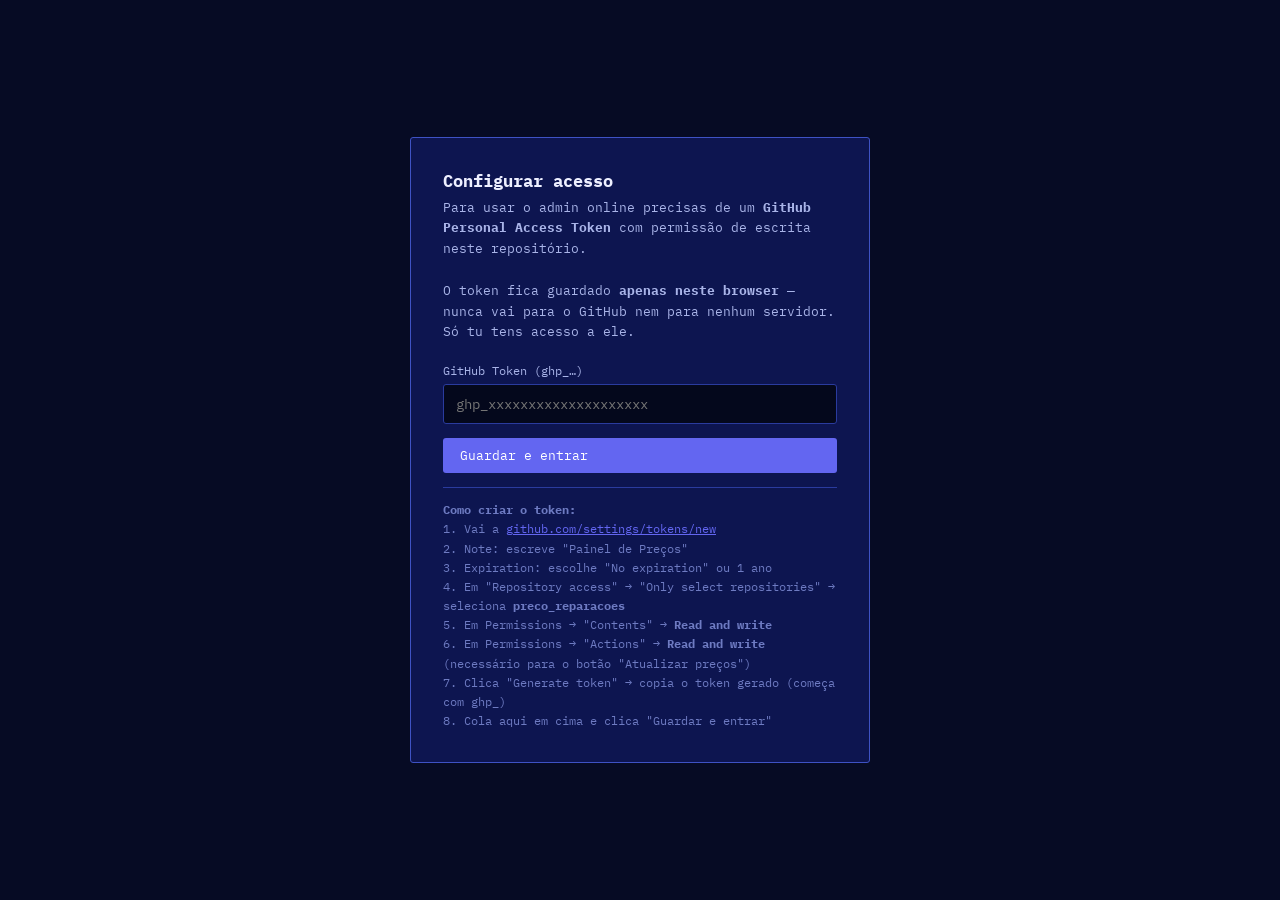
<file: admin-web/index.html>
<!DOCTYPE html>
<html lang="pt-PT">
<head>
<meta charset="UTF-8" />
<meta name="viewport" content="width=device-width, initial-scale=1.0" />
<title>Admin — Painel de Preços</title>
<link rel="stylesheet" href="../assets/style.css" />
<style>
  #ecra-config {
    display: flex;
    align-items: center;
    justify-content: center;
    min-height: 100vh;
  }
  .config-card {
    background: var(--bg-panel);
    border: 1px solid var(--border-strong);
    border-radius: var(--radius);
    padding: 32px;
    width: 100%;
    max-width: 460px;
  }
  .config-card h2 { margin: 0 0 6px; font-size: 17px; }
  .config-card p  { color: var(--text-dim); font-size: 13px; margin: 0 0 20px; line-height: 1.6; }
  .config-card input {
    width: 100%;
    background: var(--bg-input);
    border: 1px solid var(--border-soft);
    color: var(--text-main);
    font-family: inherit;
    font-size: 13.5px;
    padding: 10px 12px;
    border-radius: var(--radius);
    margin-bottom: 14px;
  }
  .config-card input:focus { outline: none; border-color: var(--accent-indigo); }
  .config-aviso {
    font-size: 12px;
    color: var(--text-faint);
    margin-top: 14px;
    border-top: 1px solid var(--border-soft);
    padding-top: 12px;
    line-height: 1.6;
  }
  .config-aviso a { color: var(--accent-indigo); }
  #ecra-app { display: none; }
  .status-bar {
    background: var(--bg-input);
    border-bottom: 1px solid var(--border-soft);
    padding: 6px 22px;
    font-size: 12px;
    color: var(--text-faint);
    display: flex;
    align-items: center;
    gap: 16px;
  }
  .status-bar span { display: flex; align-items: center; gap: 5px; }
  .status-dot {
    width: 7px; height: 7px;
    border-radius: 50%;
    background: var(--accent-good);
    display: inline-block;
  }
  .status-dot--erro { background: var(--accent-danger); }
  .status-dot--espera { background: var(--accent-amber); }
  .btn--sair {
    background: transparent;
    border: 1px solid var(--border-strong);
    color: var(--text-faint);
    font-size: 12px;
    padding: 5px 12px;
  }
  .btn--sair:hover { border-color: var(--accent-danger); color: #FF8B8B; }
  .spinner {
    display: inline-block;
    width: 14px; height: 14px;
    border: 2px solid var(--border-strong);
    border-top-color: var(--accent-indigo);
    border-radius: 50%;
    animation: spin .7s linear infinite;
    vertical-align: middle;
    margin-right: 6px;
  }
  @keyframes spin { to { transform: rotate(360deg); } }
</style>
</head>
<body>

<div id="ecra-config">
  <div class="config-card">
    <h2>Configurar acesso</h2>
    <p>
      Para usar o admin online precisas de um <strong>GitHub Personal Access Token</strong>
      com permissão de escrita neste repositório.<br/><br/>
      O token fica guardado <strong>apenas neste browser</strong> — nunca vai para o GitHub
      nem para nenhum servidor. Só tu tens acesso a ele.
    </p>
    <label style="display:block;font-size:12px;color:var(--text-dim);margin-bottom:6px;">
      GitHub Token (ghp_…)
    </label>
    <input type="password" id="input-token" placeholder="ghp_xxxxxxxxxxxxxxxxxxxx" autocomplete="off" />
    <button class="btn btn--primary" id="btn-guardar-config" style="width:100%">
      Guardar e entrar
    </button>
    <div class="config-aviso">
      <strong>Como criar o token:</strong><br/>
      1. Vai a <a href="https://github.com/settings/tokens/new" target="_blank">github.com/settings/tokens/new</a><br/>
      2. Note: escreve "Painel de Preços"<br/>
      3. Expiration: escolhe "No expiration" ou 1 ano<br/>
      4. Em "Repository access" → "Only select repositories" → seleciona <strong>preco_reparacoes</strong><br/>
      5. Em Permissions → "Contents" → <strong>Read and write</strong><br/>
      6. Em Permissions → "Actions" → <strong>Read and write</strong> (necessário para o botão "Atualizar preços")<br/>
      7. Clica "Generate token" → copia o token gerado (começa com ghp_)<br/>
      8. Cola aqui em cima e clica "Guardar e entrar"
    </div>
  </div>
</div>

<div id="ecra-app">
  <header class="topbar">
    <div class="topbar__brand">
      <span class="topbar__title">Painel de Preços</span>
      <span class="topbar__crumbs">/ Admin Online</span>
    </div>
    <div class="topbar__actions">
      <button class="btn btn--amber" id="btn-atualizar">&#8635; Atualizar preços</button>
      <button class="btn btn--success" id="btn-publicar">&#8593; Publicar</button>
      <button class="btn btn--primary" id="btn-registar">+ Registar</button>
      <button class="btn btn--sair btn" id="btn-sair" title="Apagar token e sair">Sair</button>
    </div>
  </header>

  <div class="status-bar">
    <span><span class="status-dot" id="status-dot"></span><span id="status-texto">Ligado ao GitHub</span></span>
    <span id="status-sha" style="color:var(--text-faint);font-size:11px;"></span>
  </div>

  <main class="container">
    <div class="search-box">
      <label for="busca">Pesquisar (marca, modelo, serviço ou qualidade)</label>
      <input type="text" id="busca" placeholder="ex: ecrã iphone 16, bateria samsung, original..." autocomplete="off" />
      <div class="filters-row">
        <select id="filtro-marca"><option value="">Todas as marcas</option></select>
        <select id="filtro-modelo"><option value="">Todos os modelos</option></select>
      </div>
    </div>
    <div id="contagem" class="result-count"></div>
    <div class="table-wrap">
      <table>
        <thead>
          <tr>
            <th>Marca</th><th>Modelo</th><th>Serviço</th><th>Qualidade</th>
            <th class="num">Preço</th><th class="actions"></th>
          </tr>
        </thead>
        <tbody id="corpo-tabela">
          <tr><td colspan="6"><div class="empty-state"><span class="spinner"></span>A carregar…</div></td></tr>
        </tbody>
      </table>
    </div>
  </main>
</div>

<div id="modal-root"></div>
<div id="toast-root"></div>

<script src="../assets/shared.js"></script>
<script src="admin-web.js"></script>
</body>
</html>
</file>
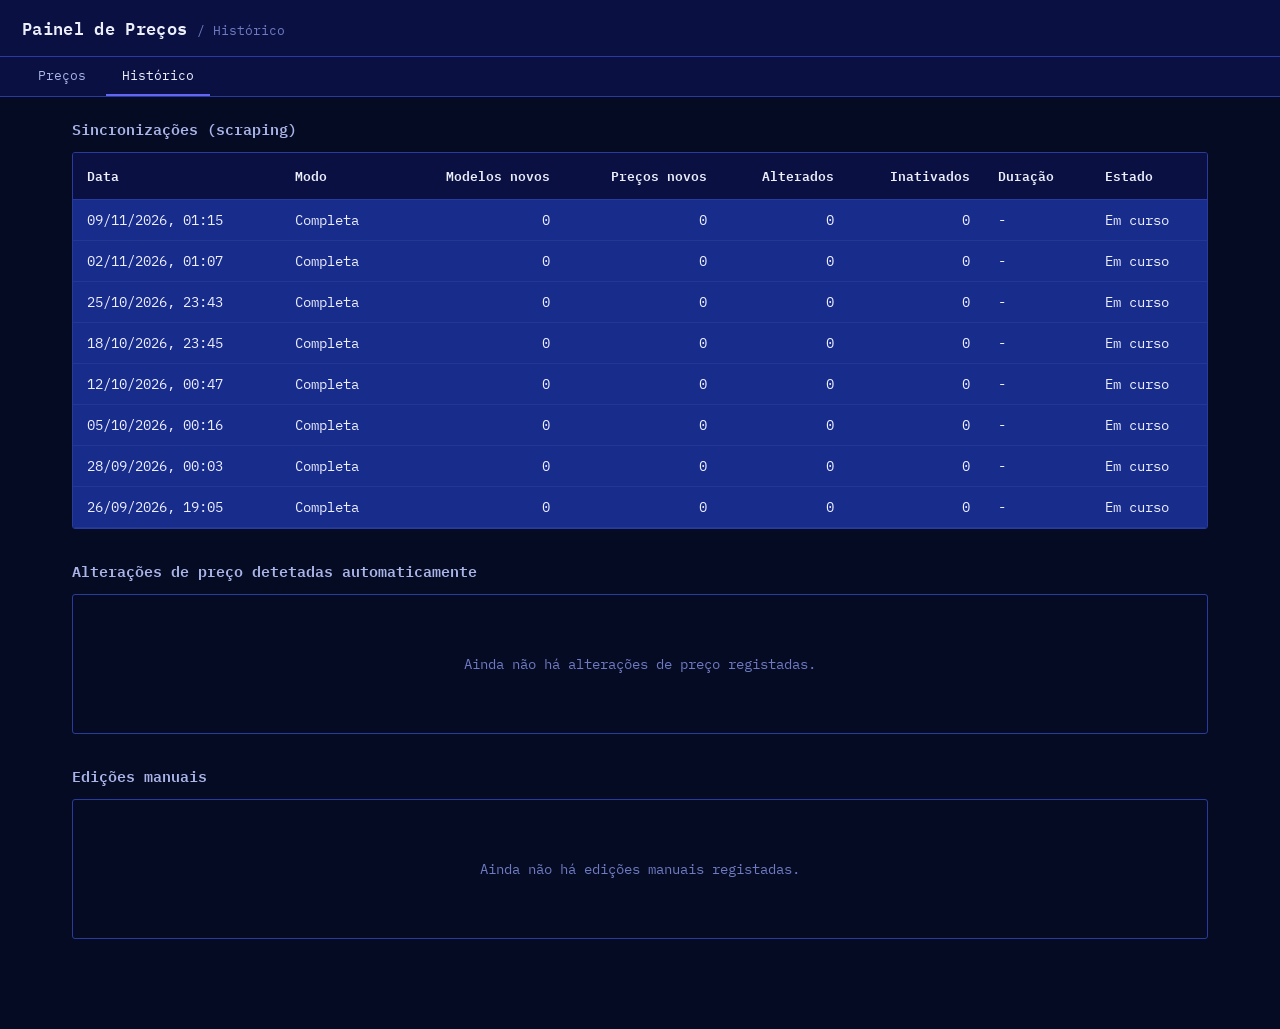
<file: historico.html>
<!DOCTYPE html>
<html lang="pt-PT">
<head>
<meta charset="UTF-8" />
<meta name="viewport" content="width=device-width, initial-scale=1.0" />
<title>Histórico — Painel de Preços</title>
<meta name="robots" content="noindex, nofollow" />
<link rel="stylesheet" href="assets/style.css" />
</head>
<body>

<header class="topbar">
  <div class="topbar__brand">
    <span class="topbar__title">Painel de Preços</span>
    <span class="topbar__crumbs">/ Histórico</span>
  </div>
</header>

<nav class="tabs">
  <a href="index.html">Preços</a>
  <a href="historico.html" class="active">Histórico</a>
</nav>

<main class="container" id="historico-root">
  <div class="history-section">
    <h2>Sincronizações (scraping)</h2>
    <div class="table-wrap" id="sec-execucoes"></div>
  </div>

  <div class="history-section">
    <h2>Alterações de preço detetadas automaticamente</h2>
    <div class="table-wrap" id="sec-alteracoes"></div>
  </div>

  <div class="history-section">
    <h2>Edições manuais</h2>
    <div class="table-wrap" id="sec-edicoes"></div>
  </div>
</main>

<script src="assets/shared.js"></script>
<script src="assets/historico.js"></script>
<script>carregarHistorico();</script>
</body>
</html>
</file>
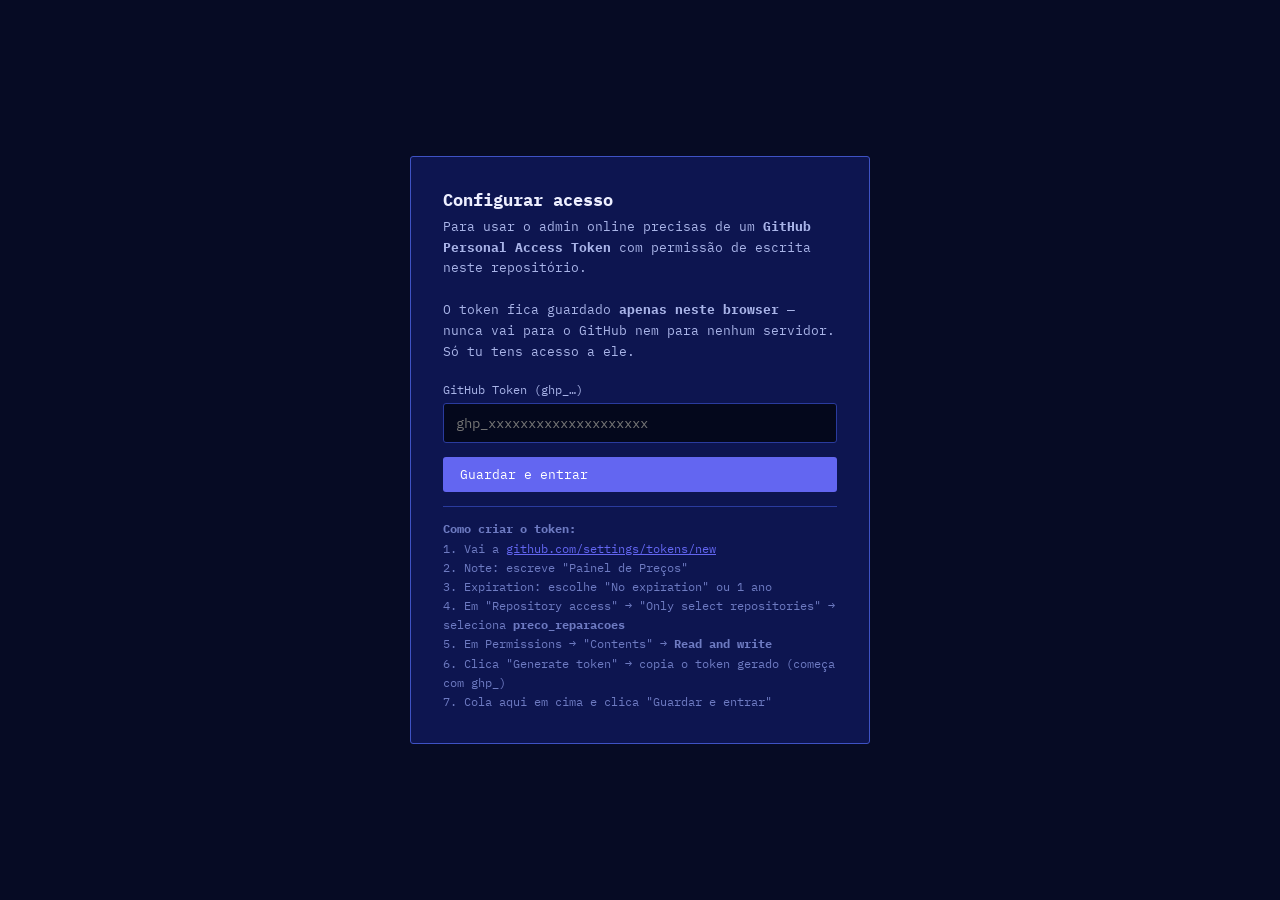
<file: web-admin/índex.html>
<!DOCTYPE html>
<html lang="pt-PT">
<head>
<meta charset="UTF-8" />
<meta name="viewport" content="width=device-width, initial-scale=1.0" />
<title>Admin — Painel de Preços</title>
<link rel="stylesheet" href="../assets/style.css" />
<style>
  #ecra-config {
    display: flex;
    align-items: center;
    justify-content: center;
    min-height: 100vh;
  }
  .config-card {
    background: var(--bg-panel);
    border: 1px solid var(--border-strong);
    border-radius: var(--radius);
    padding: 32px;
    width: 100%;
    max-width: 460px;
  }
  .config-card h2 { margin: 0 0 6px; font-size: 17px; }
  .config-card p  { color: var(--text-dim); font-size: 13px; margin: 0 0 20px; line-height: 1.6; }
  .config-card input {
    width: 100%;
    background: var(--bg-input);
    border: 1px solid var(--border-soft);
    color: var(--text-main);
    font-family: inherit;
    font-size: 13.5px;
    padding: 10px 12px;
    border-radius: var(--radius);
    margin-bottom: 14px;
  }
  .config-card input:focus { outline: none; border-color: var(--accent-indigo); }
  .config-aviso {
    font-size: 12px;
    color: var(--text-faint);
    margin-top: 14px;
    border-top: 1px solid var(--border-soft);
    padding-top: 12px;
    line-height: 1.6;
  }
  .config-aviso a { color: var(--accent-indigo); }
  #ecra-app { display: none; }
  .status-bar {
    background: var(--bg-input);
    border-bottom: 1px solid var(--border-soft);
    padding: 6px 22px;
    font-size: 12px;
    color: var(--text-faint);
    display: flex;
    align-items: center;
    gap: 16px;
  }
  .status-bar span { display: flex; align-items: center; gap: 5px; }
  .status-dot {
    width: 7px; height: 7px;
    border-radius: 50%;
    background: var(--accent-good);
    display: inline-block;
  }
  .status-dot--erro { background: var(--accent-danger); }
  .status-dot--espera { background: var(--accent-amber); }
  .btn--sair {
    background: transparent;
    border: 1px solid var(--border-strong);
    color: var(--text-faint);
    font-size: 12px;
    padding: 5px 12px;
  }
  .btn--sair:hover { border-color: var(--accent-danger); color: #FF8B8B; }
  .spinner {
    display: inline-block;
    width: 14px; height: 14px;
    border: 2px solid var(--border-strong);
    border-top-color: var(--accent-indigo);
    border-radius: 50%;
    animation: spin .7s linear infinite;
    vertical-align: middle;
    margin-right: 6px;
  }
  @keyframes spin { to { transform: rotate(360deg); } }
</style>
</head>
<body>

<div id="ecra-config">
  <div class="config-card">
    <h2>Configurar acesso</h2>
    <p>
      Para usar o admin online precisas de um <strong>GitHub Personal Access Token</strong>
      com permissão de escrita neste repositório.<br/><br/>
      O token fica guardado <strong>apenas neste browser</strong> — nunca vai para o GitHub
      nem para nenhum servidor. Só tu tens acesso a ele.
    </p>
    <label style="display:block;font-size:12px;color:var(--text-dim);margin-bottom:6px;">
      GitHub Token (ghp_…)
    </label>
    <input type="password" id="input-token" placeholder="ghp_xxxxxxxxxxxxxxxxxxxx" autocomplete="off" />
    <button class="btn btn--primary" id="btn-guardar-config" style="width:100%">
      Guardar e entrar
    </button>
    <div class="config-aviso">
      <strong>Como criar o token:</strong><br/>
      1. Vai a <a href="https://github.com/settings/tokens/new" target="_blank">github.com/settings/tokens/new</a><br/>
      2. Note: escreve "Painel de Preços"<br/>
      3. Expiration: escolhe "No expiration" ou 1 ano<br/>
      4. Em "Repository access" → "Only select repositories" → seleciona <strong>preco_reparacoes</strong><br/>
      5. Em Permissions → "Contents" → <strong>Read and write</strong><br/>
      6. Clica "Generate token" → copia o token gerado (começa com ghp_)<br/>
      7. Cola aqui em cima e clica "Guardar e entrar"
    </div>
  </div>
</div>

<div id="ecra-app">
  <header class="topbar">
    <div class="topbar__brand">
      <span class="topbar__title">Painel de Preços</span>
      <span class="topbar__crumbs">/ Admin Online</span>
    </div>
    <div class="topbar__actions">
      <button class="btn btn--success" id="btn-publicar">&#8593; Publicar</button>
      <button class="btn btn--primary" id="btn-registar">+ Registar</button>
      <button class="btn btn--sair btn" id="btn-sair" title="Apagar token e sair">Sair</button>
    </div>
  </header>

  <div class="status-bar">
    <span><span class="status-dot" id="status-dot"></span><span id="status-texto">Ligado ao GitHub</span></span>
    <span id="status-sha" style="color:var(--text-faint);font-size:11px;"></span>
  </div>

  <main class="container">
    <div class="search-box">
      <label for="busca">Pesquisar (marca, modelo, serviço ou qualidade)</label>
      <input type="text" id="busca" placeholder="ex: ecrã iphone 16, bateria samsung, original..." autocomplete="off" />
      <div class="filters-row">
        <select id="filtro-marca"><option value="">Todas as marcas</option></select>
        <select id="filtro-modelo"><option value="">Todos os modelos</option></select>
      </div>
    </div>
    <div id="contagem" class="result-count"></div>
    <div class="table-wrap">
      <table>
        <thead>
          <tr>
            <th>Marca</th><th>Modelo</th><th>Serviço</th><th>Qualidade</th>
            <th class="num">Preço</th><th class="actions"></th>
          </tr>
        </thead>
        <tbody id="corpo-tabela">
          <tr><td colspan="6"><div class="empty-state"><span class="spinner"></span>A carregar…</div></td></tr>
        </tbody>
      </table>
    </div>
  </main>
</div>

<div id="modal-root"></div>
<div id="toast-root"></div>

<script src="../assets/shared.js"></script>
<script src="admin-web.js"></script>
</body>
</html>
</file>
<file: assets/style.css>
/* ==========================================================================
   Painel de Preços — estilo partilhado
   Inspirado numa consola de gestão de loja: navy escuro, tabela densa,
   tipografia monoespaçada, acentos âmbar/índigo/vermelho para ações.
   ========================================================================== */

@import url('https://fonts.googleapis.com/css2?family=IBM+Plex+Mono:wght@400;500;600;700&display=swap');

:root {
  --bg-page:        #060B24;
  --bg-header:      #0A1142;
  --bg-panel:       #0D1550;
  --bg-row:         #182C8C;
  --bg-row-hover:   #21379E;
  --bg-input:       #04081C;
  --border-soft:    #2A3B9E;
  --border-strong:  #3E52C4;

  --text-main:      #EDEFFF;
  --text-dim:       #A9B4E8;
  --text-faint:     #6E7BC2;

  --accent-indigo:      #6366F1;
  --accent-indigo-dark: #4A4DD6;
  --accent-amber:       #C1590F;
  --accent-amber-dark:  #A84C0C;
  --accent-danger:      #D62B2B;
  --accent-danger-dark: #B01F1F;
  --accent-good:        #2FAE66;

  --radius: 3px;
  --shadow-modal: 0 20px 60px rgba(0,0,0,.55);
}

* { box-sizing: border-box; }

html, body {
  margin: 0;
  padding: 0;
  background: var(--bg-page);
  color: var(--text-main);
  font-family: 'IBM Plex Mono', 'Consolas', 'Menlo', monospace;
  font-size: 14px;
}

a { color: inherit; }

/* ---------- Topbar ---------- */

.topbar {
  background: var(--bg-header);
  border-bottom: 1px solid var(--border-soft);
  padding: 14px 22px;
  display: flex;
  align-items: center;
  justify-content: space-between;
  gap: 16px;
  flex-wrap: wrap;
}

.topbar__brand {
  display: flex;
  align-items: baseline;
  gap: 10px;
}

.topbar__brand .dot {
  color: var(--accent-amber);
}

.topbar__title {
  font-size: 17px;
  font-weight: 600;
  letter-spacing: .02em;
}

.topbar__crumbs {
  color: var(--text-faint);
  font-size: 13px;
}

.topbar__actions {
  display: flex;
  gap: 10px;
  align-items: center;
}

.topbar__clock {
  color: var(--text-dim);
  font-size: 12.5px;
  padding-right: 6px;
  border-right: 1px solid var(--border-soft);
  margin-right: 4px;
}

nav.tabs {
  display: flex;
  gap: 4px;
  padding: 0 22px;
  background: var(--bg-header);
  border-bottom: 1px solid var(--border-soft);
}

nav.tabs a {
  display: inline-block;
  padding: 10px 16px;
  text-decoration: none;
  color: var(--text-dim);
  font-size: 13px;
  border-bottom: 2px solid transparent;
}

nav.tabs a.active {
  color: var(--text-main);
  border-bottom-color: var(--accent-indigo);
}

nav.tabs a:hover { color: var(--text-main); }

/* ---------- Botões ---------- */

.btn {
  font-family: inherit;
  font-size: 13px;
  padding: 8px 16px;
  border-radius: var(--radius);
  border: 1px solid transparent;
  cursor: pointer;
  display: inline-flex;
  align-items: center;
  gap: 7px;
  transition: background .12s ease, border-color .12s ease;
  white-space: nowrap;
}

.btn:disabled { opacity: .5; cursor: not-allowed; }

.btn--primary {
  background: var(--accent-indigo);
  color: #fff;
}
.btn--primary:hover:not(:disabled) { background: var(--accent-indigo-dark); }

.btn--amber {
  background: var(--accent-amber);
  color: #fff;
}
.btn--amber:hover:not(:disabled) { background: var(--accent-amber-dark); }

.btn--ghost {
  background: transparent;
  border-color: var(--border-strong);
  color: var(--text-main);
}
.btn--ghost:hover:not(:disabled) { background: rgba(255,255,255,.06); }

.btn--danger {
  background: var(--accent-danger);
  color: #fff;
}
.btn--danger:hover:not(:disabled) { background: var(--accent-danger-dark); }

.btn--success {
  background: #16a34a;
  color: #fff;
}
.btn--success:hover:not(:disabled) { background: #15803d; }
.btn--success:disabled { opacity: .55; cursor: not-allowed; }

.icon-btn {
  width: 30px;
  height: 30px;
  border-radius: var(--radius);
  border: none;
  display: inline-flex;
  align-items: center;
  justify-content: center;
  cursor: pointer;
  font-size: 14px;
}

.icon-btn--edit   { background: var(--accent-indigo); color: #fff; }
.icon-btn--edit:hover { background: var(--accent-indigo-dark); }

.icon-btn--delete { background: var(--accent-danger); color: #fff; }
.icon-btn--delete:hover { background: var(--accent-danger-dark); }

/* ---------- Container / pesquisa e filtros ---------- */

.container {
  max-width: 1180px;
  margin: 0 auto;
  padding: 20px 22px 60px;
}

.panel-label {
  background: var(--bg-panel);
  border: 1px solid var(--border-soft);
  display: inline-block;
  padding: 5px 14px;
  border-radius: var(--radius);
  font-size: 12.5px;
  color: var(--text-dim);
  margin-bottom: 14px;
}

.search-box {
  background: var(--bg-panel);
  border: 1px solid var(--border-soft);
  border-radius: var(--radius);
  padding: 14px;
  margin-bottom: 16px;
}

.search-box label {
  display: block;
  font-size: 12px;
  color: var(--text-dim);
  margin-bottom: 8px;
}

.search-box input[type="text"] {
  width: 100%;
  background: var(--bg-input);
  border: 1px solid var(--border-soft);
  color: var(--text-main);
  font-family: inherit;
  font-size: 14px;
  padding: 10px 12px;
  border-radius: var(--radius);
}

.search-box input[type="text"]:focus {
  outline: none;
  border-color: var(--accent-indigo);
}

.filters-row {
  display: flex;
  gap: 10px;
  margin-top: 12px;
  flex-wrap: wrap;
}

.filters-row select {
  background: var(--bg-input);
  border: 1px solid var(--border-soft);
  color: var(--text-main);
  font-family: inherit;
  font-size: 13px;
  padding: 8px 10px;
  border-radius: var(--radius);
  min-width: 180px;
}

.filters-row select:focus { outline: none; border-color: var(--accent-indigo); }

.result-count {
  color: var(--text-faint);
  font-size: 12.5px;
  margin: 4px 2px 10px;
}

/* ---------- Tabela ---------- */

.table-wrap {
  border: 1px solid var(--border-soft);
  border-radius: var(--radius);
  overflow: hidden;
}

table {
  width: 100%;
  border-collapse: collapse;
}

thead th {
  background: var(--bg-header);
  color: var(--text-main);
  text-align: left;
  font-weight: 600;
  font-size: 13px;
  padding: 12px 14px;
  border-bottom: 1px solid var(--border-soft);
}

thead th.num, tbody td.num { text-align: right; }
thead th.actions, tbody td.actions { text-align: right; width: 1%; white-space: nowrap; }

tbody tr {
  background: var(--bg-row);
  border-bottom: 1px solid rgba(255,255,255,.05);
}

tbody tr:hover { background: var(--bg-row-hover); }

tbody td {
  padding: 11px 14px;
  font-size: 13.5px;
  color: var(--text-main);
}

td.price { font-weight: 600; }

.badge {
  display: inline-block;
  font-size: 11px;
  padding: 3px 9px;
  border-radius: 999px;
  border: 1px solid var(--border-strong);
  color: var(--text-dim);
}

.badge--original  { border-color: var(--accent-good); color: #8FE3B2; }
.badge--compat     { border-color: var(--accent-amber); color: #F0A968; }
.badge--padrao     { border-color: var(--border-strong); color: var(--text-dim); }

.empty-state {
  padding: 60px 20px;
  text-align: center;
  color: var(--text-faint);
}

.actions-cell { display: flex; gap: 6px; justify-content: flex-end; }

/* ---------- Modais ---------- */

.modal-overlay {
  position: fixed;
  inset: 0;
  background: rgba(2,4,20,.72);
  display: flex;
  align-items: center;
  justify-content: center;
  z-index: 100;
  padding: 20px;
}

.modal {
  background: var(--bg-panel);
  border: 1px solid var(--border-strong);
  border-radius: var(--radius);
  box-shadow: var(--shadow-modal);
  width: 100%;
  max-width: 440px;
  padding: 22px;
}

.modal h3 {
  margin: 0 0 6px;
  font-size: 16px;
}

.modal p.desc {
  color: var(--text-dim);
  font-size: 13px;
  margin: 0 0 18px;
}

.modal .field {
  margin-bottom: 12px;
}

.modal label {
  display: block;
  font-size: 12px;
  color: var(--text-dim);
  margin-bottom: 5px;
}

.modal input[type="text"],
.modal input[type="number"],
.modal select {
  width: 100%;
  background: var(--bg-input);
  border: 1px solid var(--border-soft);
  color: var(--text-main);
  font-family: inherit;
  font-size: 13.5px;
  padding: 9px 10px;
  border-radius: var(--radius);
}

.modal input:focus, .modal select:focus {
  outline: none;
  border-color: var(--accent-indigo);
}

.modal .field-error {
  color: #FF8080;
  font-size: 12px;
  margin-top: 4px;
  display: none;
}

.modal .actions {
  display: flex;
  justify-content: flex-end;
  gap: 10px;
  margin-top: 20px;
}

.modal.modal--danger h3 { color: #FF8B8B; }

.modal .diff-preview {
  background: var(--bg-input);
  border: 1px solid var(--border-soft);
  border-radius: var(--radius);
  padding: 10px 12px;
  font-size: 13px;
  margin-bottom: 16px;
}

.modal .diff-preview .old { color: var(--text-faint); text-decoration: line-through; margin-right: 8px; }
.modal .diff-preview .new { color: var(--accent-good); font-weight: 600; }

/* ---------- Progresso de sincronização ---------- */

.progress-overlay {
  position: fixed;
  inset: 0;
  background: rgba(2,4,20,.8);
  display: flex;
  align-items: center;
  justify-content: center;
  z-index: 200;
}

.progress-card {
  background: var(--bg-panel);
  border: 1px solid var(--border-strong);
  border-radius: var(--radius);
  padding: 28px;
  width: 100%;
  max-width: 460px;
  text-align: center;
}

.progress-card h3 { margin: 0 0 6px; font-size: 16px; }
.progress-card p { color: var(--text-dim); font-size: 13px; margin: 0 0 20px; min-height: 18px; word-break: break-word; }

.progress-track {
  width: 100%;
  height: 10px;
  background: var(--bg-input);
  border: 1px solid var(--border-soft);
  border-radius: 999px;
  overflow: hidden;
}

.progress-fill {
  height: 100%;
  width: 0%;
  background: linear-gradient(90deg, var(--accent-indigo), var(--accent-good));
  transition: width .25s ease;
}

.progress-numbers {
  margin-top: 10px;
  color: var(--text-faint);
  font-size: 12px;
}

/* ---------- Toast ---------- */

.toast {
  position: fixed;
  bottom: 22px;
  right: 22px;
  background: var(--bg-panel);
  border: 1px solid var(--border-strong);
  color: var(--text-main);
  padding: 12px 18px;
  border-radius: var(--radius);
  font-size: 13px;
  box-shadow: var(--shadow-modal);
  z-index: 300;
  max-width: 340px;
}

.toast--erro { border-color: var(--accent-danger); }
.toast--sucesso { border-color: var(--accent-good); }

/* ---------- Histórico ---------- */

.history-section { margin-bottom: 30px; }
.history-section h2 { font-size: 15px; margin: 0 0 10px; color: var(--text-dim); font-weight: 600; }

.up   { color: #FF8B8B; }
.down { color: #8FE3B2; }

@media (max-width: 720px) {
  .topbar { flex-direction: column; align-items: flex-start; }
  thead th, tbody td { padding: 9px 8px; font-size: 12.5px; }
  .filters-row select { min-width: 0; flex: 1 1 45%; }
}
</file>
